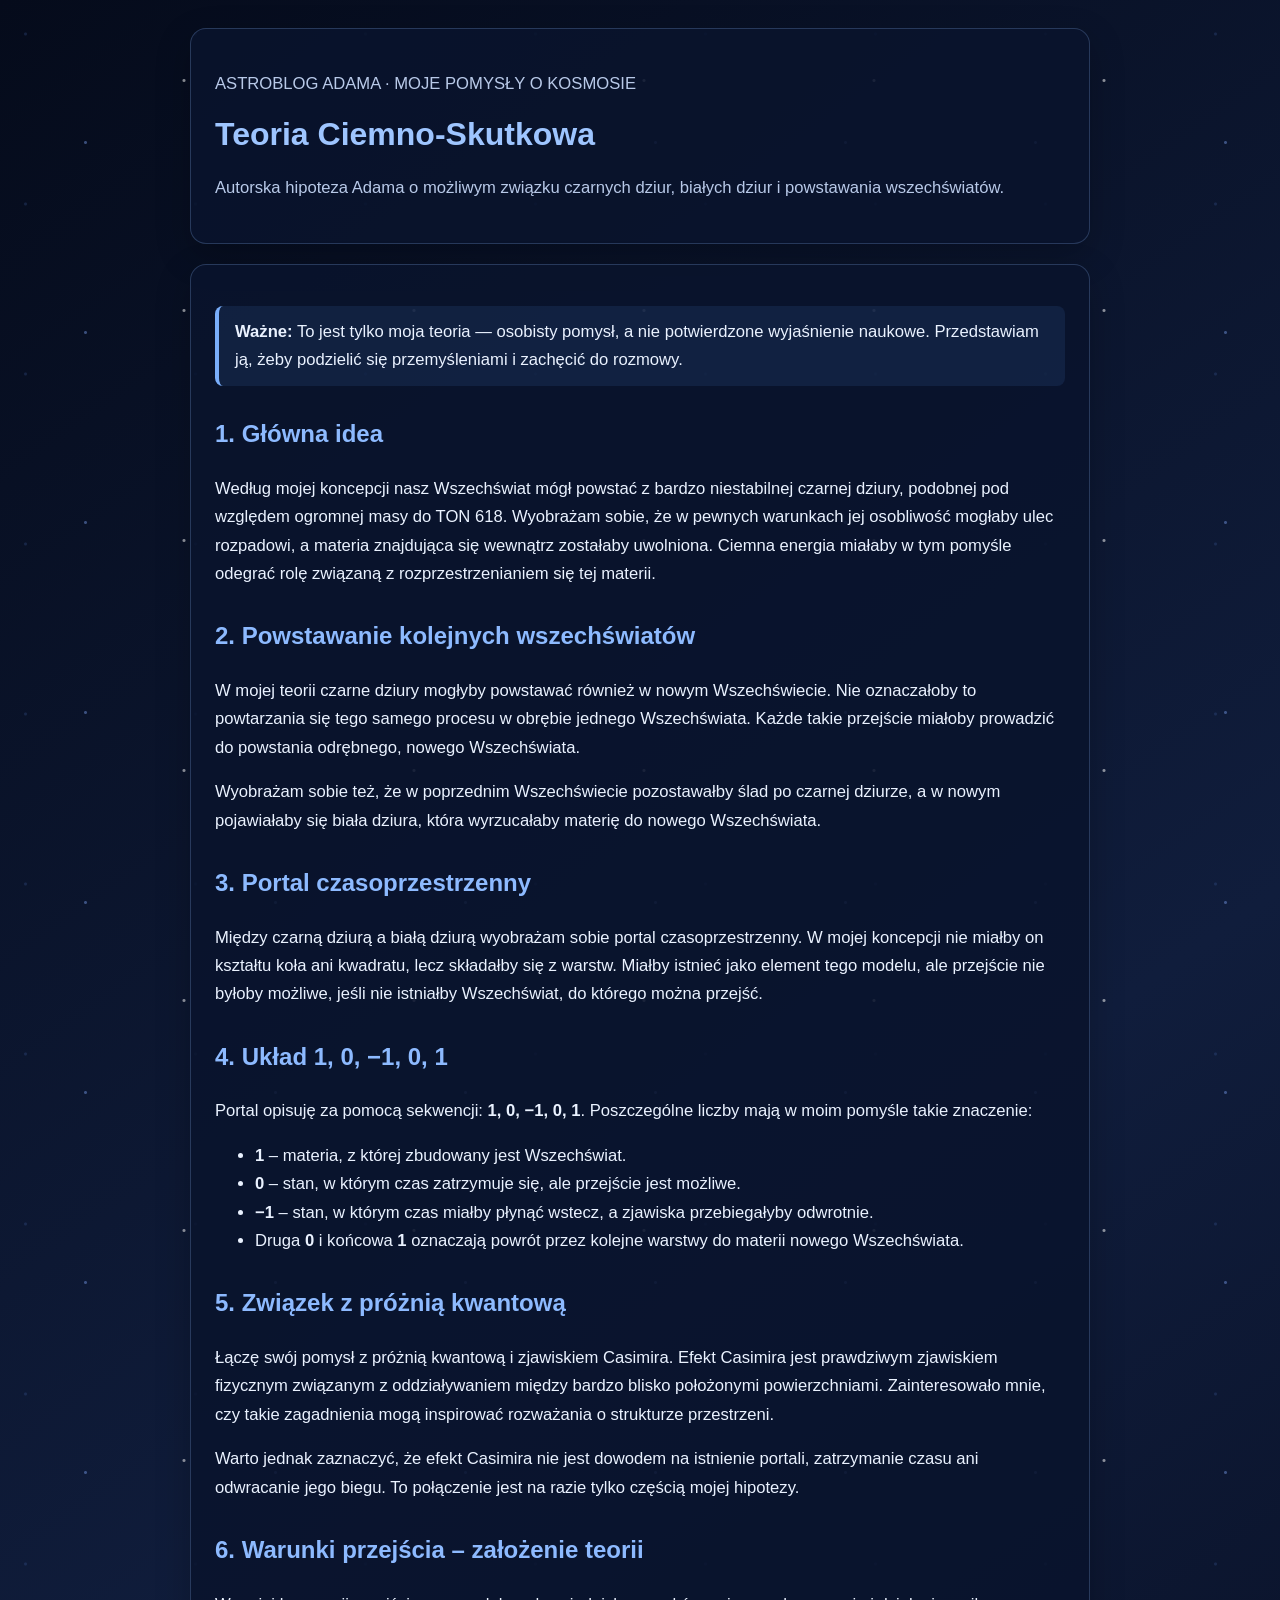
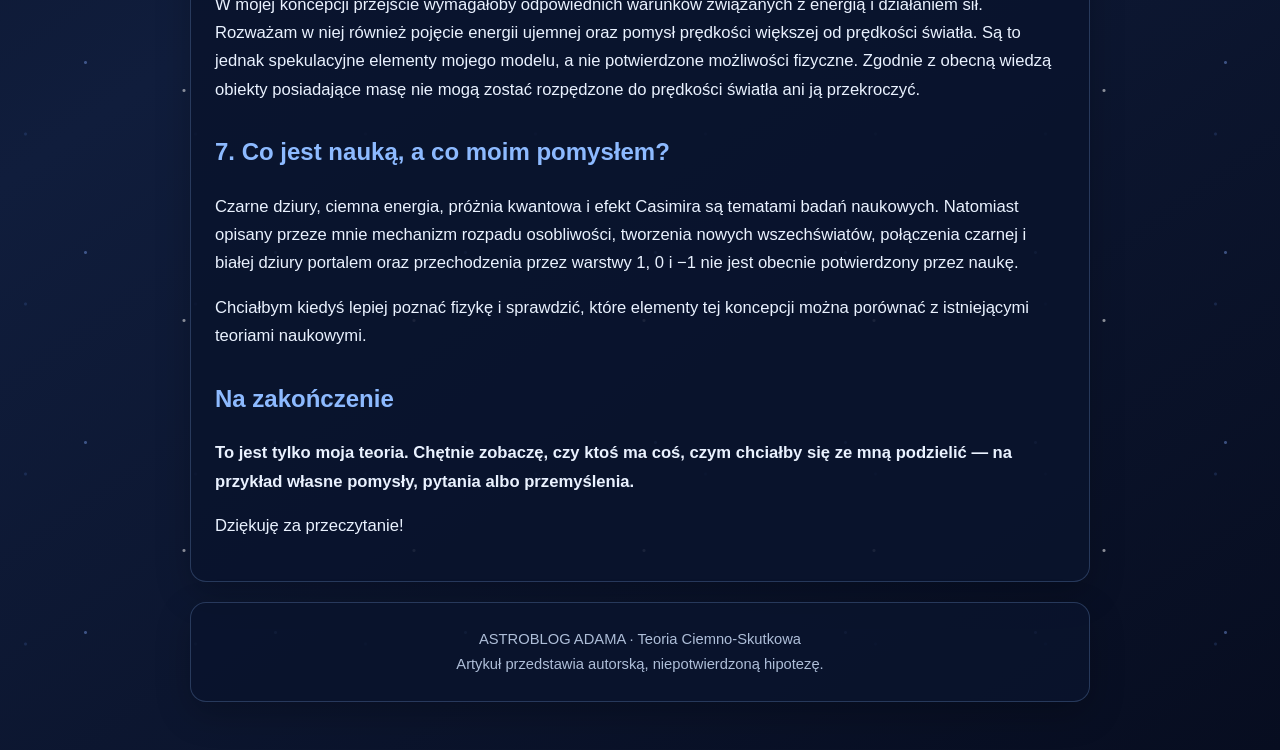
<file: teoria-ciemno-skutkowa.html>
<!DOCTYPE html>
<html lang="pl">
<head>
  <meta charset="UTF-8">
  <meta name="viewport" content="width=device-width, initial-scale=1.0">
  <title>Teoria Ciemno-Skutkowa – ASTROBLOG ADAMA</title>
  <style>
    * { box-sizing: border-box; }
    body {
      margin: 0; padding: 28px 16px;
      color: #eaf2ff;
      font-family: Arial, Helvetica, sans-serif;
      line-height: 1.7;
      background:
        radial-gradient(circle at 15% 20%, rgba(72,111,190,.22) 0 1px, transparent 2px),
        radial-gradient(circle at 80% 35%, rgba(255,255,255,.55) 0 1px, transparent 2px),
        radial-gradient(circle at 45% 75%, rgba(130,170,255,.4) 0 1px, transparent 2px),
        linear-gradient(145deg, #050b1b, #101d3c 55%, #070d20);
      background-size: 170px 170px, 230px 230px, 190px 190px, auto;
    }
    main { max-width: 900px; margin: 0 auto; }
    header, article, footer {
      background: rgba(10, 20, 45, .88);
      border: 1px solid rgba(132, 170, 235, .25);
      border-radius: 16px;
      padding: 24px;
      box-shadow: 0 12px 35px rgba(0,0,0,.22);
      margin-bottom: 20px;
    }
    h1 { color: #9ec5ff; line-height: 1.2; margin-top: 0; }
    h2 { color: #8dbaff; margin-top: 28px; }
    h3 { color: #c4dcff; }
    p, li { font-size: 1.04rem; }
    .subtitle { color: #b8c9e8; }
    .note {
      border-left: 4px solid #79aefb;
      background: rgba(54, 91, 151, .2);
      padding: 12px 16px;
      border-radius: 8px;
    }
    a { color: #a9ceff; }
    footer { color: #aebed8; text-align: center; font-size: .92rem; }
    @media (max-width: 600px) {
      header, article, footer { padding: 18px; }
      h1 { font-size: 1.8rem; }
    }
  </style>
</head>
<body>
<main>
  <header>
    <p class="subtitle">ASTROBLOG ADAMA · MOJE POMYSŁY O KOSMOSIE</p>
    <h1>Teoria Ciemno-Skutkowa</h1>
    <p class="subtitle">Autorska hipoteza Adama o możliwym związku czarnych dziur, białych dziur i powstawania wszechświatów.</p>
  </header>

  <article>
    <p class="note"><strong>Ważne:</strong> To jest tylko moja teoria — osobisty pomysł, a nie potwierdzone wyjaśnienie naukowe. Przedstawiam ją, żeby podzielić się przemyśleniami i zachęcić do rozmowy.</p>

    <h2>1. Główna idea</h2>
    <p>Według mojej koncepcji nasz Wszechświat mógł powstać z bardzo niestabilnej czarnej dziury, podobnej pod względem ogromnej masy do TON 618. Wyobrażam sobie, że w pewnych warunkach jej osobliwość mogłaby ulec rozpadowi, a materia znajdująca się wewnątrz zostałaby uwolniona. Ciemna energia miałaby w tym pomyśle odegrać rolę związaną z rozprzestrzenianiem się tej materii.</p>

    <h2>2. Powstawanie kolejnych wszechświatów</h2>
    <p>W mojej teorii czarne dziury mogłyby powstawać również w nowym Wszechświecie. Nie oznaczałoby to powtarzania się tego samego procesu w obrębie jednego Wszechświata. Każde takie przejście miałoby prowadzić do powstania odrębnego, nowego Wszechświata.</p>
    <p>Wyobrażam sobie też, że w poprzednim Wszechświecie pozostawałby ślad po czarnej dziurze, a w nowym pojawiałaby się biała dziura, która wyrzucałaby materię do nowego Wszechświata.</p>

    <h2>3. Portal czasoprzestrzenny</h2>
    <p>Między czarną dziurą a białą dziurą wyobrażam sobie portal czasoprzestrzenny. W mojej koncepcji nie miałby on kształtu koła ani kwadratu, lecz składałby się z warstw. Miałby istnieć jako element tego modelu, ale przejście nie byłoby możliwe, jeśli nie istniałby Wszechświat, do którego można przejść.</p>

    <h2>4. Układ 1, 0, −1, 0, 1</h2>
    <p>Portal opisuję za pomocą sekwencji: <strong>1, 0, −1, 0, 1</strong>. Poszczególne liczby mają w moim pomyśle takie znaczenie:</p>
    <ul>
      <li><strong>1</strong> – materia, z której zbudowany jest Wszechświat.</li>
      <li><strong>0</strong> – stan, w którym czas zatrzymuje się, ale przejście jest możliwe.</li>
      <li><strong>−1</strong> – stan, w którym czas miałby płynąć wstecz, a zjawiska przebiegałyby odwrotnie.</li>
      <li>Druga <strong>0</strong> i końcowa <strong>1</strong> oznaczają powrót przez kolejne warstwy do materii nowego Wszechświata.</li>
    </ul>

    <h2>5. Związek z próżnią kwantową</h2>
    <p>Łączę swój pomysł z próżnią kwantową i zjawiskiem Casimira. Efekt Casimira jest prawdziwym zjawiskiem fizycznym związanym z oddziaływaniem między bardzo blisko położonymi powierzchniami. Zainteresowało mnie, czy takie zagadnienia mogą inspirować rozważania o strukturze przestrzeni.</p>
    <p>Warto jednak zaznaczyć, że efekt Casimira nie jest dowodem na istnienie portali, zatrzymanie czasu ani odwracanie jego biegu. To połączenie jest na razie tylko częścią mojej hipotezy.</p>

    <h2>6. Warunki przejścia – założenie teorii</h2>
    <p>W mojej koncepcji przejście wymagałoby odpowiednich warunków związanych z energią i działaniem sił. Rozważam w niej również pojęcie energii ujemnej oraz pomysł prędkości większej od prędkości światła. Są to jednak spekulacyjne elementy mojego modelu, a nie potwierdzone możliwości fizyczne. Zgodnie z obecną wiedzą obiekty posiadające masę nie mogą zostać rozpędzone do prędkości światła ani ją przekroczyć.</p>

    <h2>7. Co jest nauką, a co moim pomysłem?</h2>
    <p>Czarne dziury, ciemna energia, próżnia kwantowa i efekt Casimira są tematami badań naukowych. Natomiast opisany przeze mnie mechanizm rozpadu osobliwości, tworzenia nowych wszechświatów, połączenia czarnej i białej dziury portalem oraz przechodzenia przez warstwy 1, 0 i −1 nie jest obecnie potwierdzony przez naukę.</p>
    <p>Chciałbym kiedyś lepiej poznać fizykę i sprawdzić, które elementy tej koncepcji można porównać z istniejącymi teoriami naukowymi.</p>

    <h2>Na zakończenie</h2>
    <p><strong>To jest tylko moja teoria. Chętnie zobaczę, czy ktoś ma coś, czym chciałby się ze mną podzielić — na przykład własne pomysły, pytania albo przemyślenia.</strong></p>
    <p>Dziękuję za przeczytanie!</p>
  </article>

  <footer>
    ASTROBLOG ADAMA · Teoria Ciemno-Skutkowa<br>
    Artykuł przedstawia autorską, niepotwierdzoną hipotezę.
  </footer>
</main>
</body>
</html>
</file>
